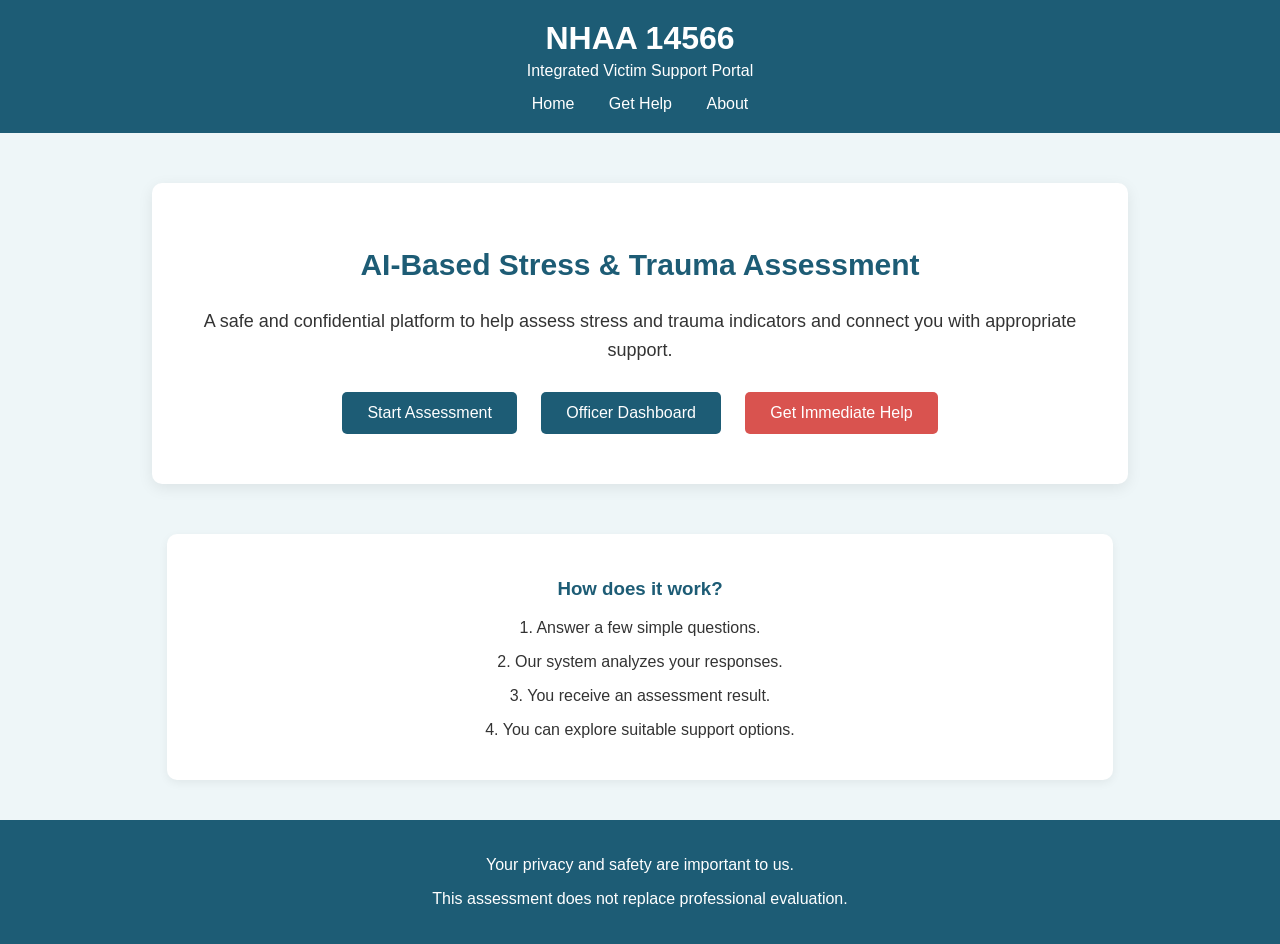
<file: index.html>
<!DOCTYPE html>
<html>
<head>
    <title>NHAA 14566 - Stress Assessment</title>

    <link rel="stylesheet" href="style.css">
</head>

<body>

    <!-- Header -->
    <header>
        <h1>NHAA 14566</h1>
        <p>Integrated Victim Support Portal</p>

        <nav>
            <a href="index.html">Home</a>
            <a href="#">Get Help</a>
            <a href="#">About</a>
        </nav>
    </header>


    <!-- Main Content -->
    <div class="main">

        <h2>AI-Based Stress & Trauma Assessment</h2>

        <p>
            A safe and confidential platform to help assess
            stress and trauma indicators and connect you
            with appropriate support.
        </p>

        <button onclick="goToConsent()">
            Start Assessment
        </button>
        
        <button onclick="goToOfficer()">
            Officer Dashboard
        </button>

        <button class="helpButton" onclick="getHelp()">
            Get Immediate Help
        </button>

    </div>


    <!-- Information Section -->
    <div class="info">

        <h3>How does it work?</h3>

        <p>1. Answer a few simple questions.</p>
        <p>2. Our system analyzes your responses.</p>
        <p>3. You receive an assessment result.</p>
        <p>4. You can explore suitable support options.</p>

    </div>


    <!-- Footer -->
    <footer>
        <p>
            Your privacy and safety are important to us.
        </p>

        <p>
            This assessment does not replace professional evaluation.
        </p>
    </footer>


    <script src="script.js"></script>

</body>
</html>
</file>
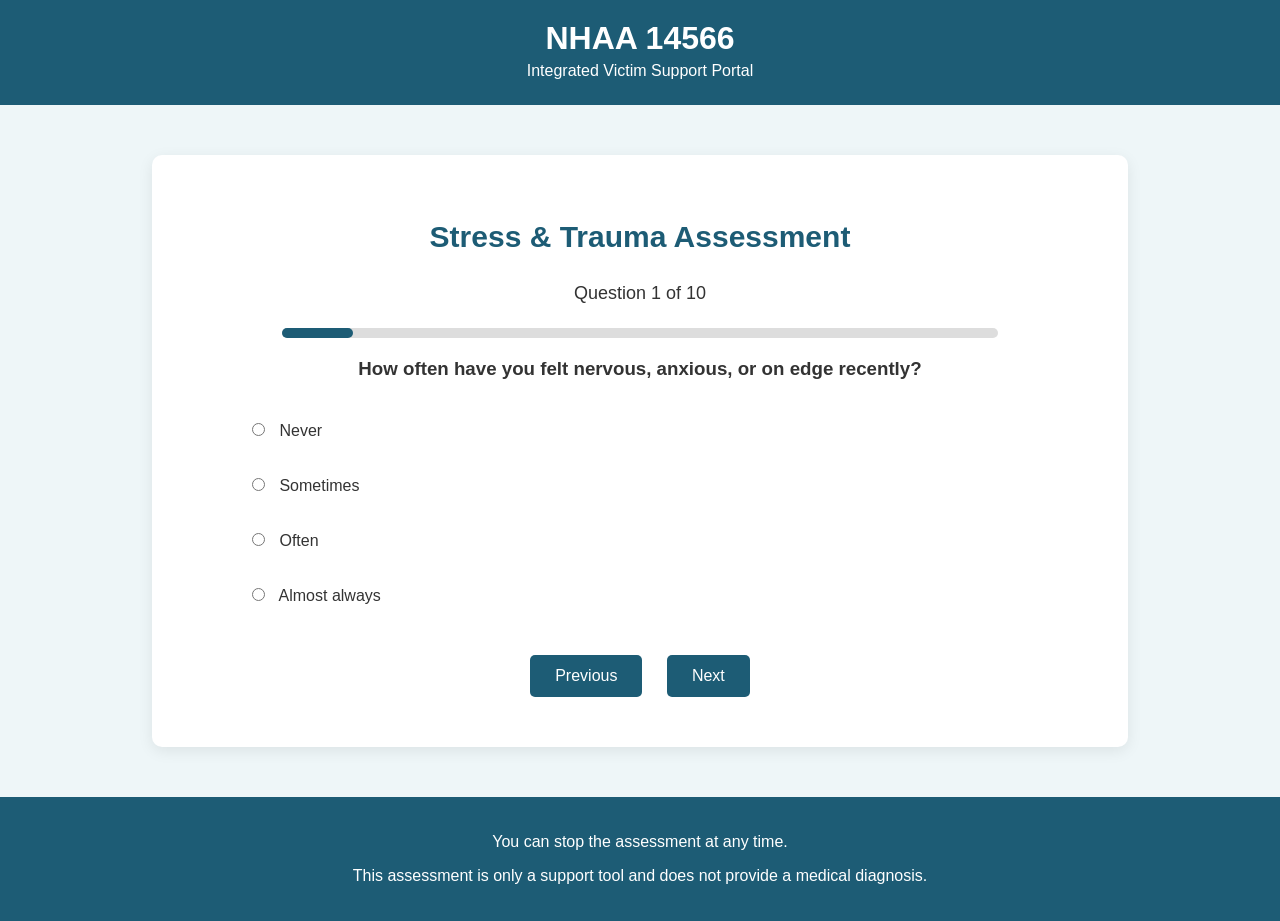
<file: assessment.html>
<!DOCTYPE html>
<html>

<head>

    <title>Stress Assessment</title>

    <link rel="stylesheet" href="style.css">

</head>

<body>

    <header>

        <h1>NHAA 14566</h1>

        <p>Integrated Victim Support Portal</p>

    </header>


    <div class="main">

        <h2>Stress & Trauma Assessment</h2>

        
          <p id="questionNumber">Question 1 of 10</p>

        <!-- Progress Bar -->

        <div class="progress">

            <div class="progressBar"></div>

        </div>


        <!-- Question -->

        <h3 id="question">
          How often have you felt nervous, anxious,
          or on edge recently?
        </h3>


        <!-- Answer Options -->

        <div class="options">

    <label>
        <input type="radio" name="answer" value="0">
        Never
    </label>

    <label>
        <input type="radio" name="answer" value="1">
        Sometimes
    </label>

    <label>
        <input type="radio" name="answer" value="2">
        Often
    </label>

    <label>
        <input type="radio" name="answer" value="3">
        Almost always
    </label>

</div>


        <!-- Buttons -->

        <button onclick="previousQuestion()">
            Previous
        </button>

        <button onclick="nextQuestion()">
            Next
        </button>

    </div>


    <footer>

        <p>
            You can stop the assessment at any time.
        </p>

        <p>
            This assessment is only a support tool and
            does not provide a medical diagnosis.
        </p>

    </footer>


    <script src="script.js"></script>

</body>

</html>
</file>
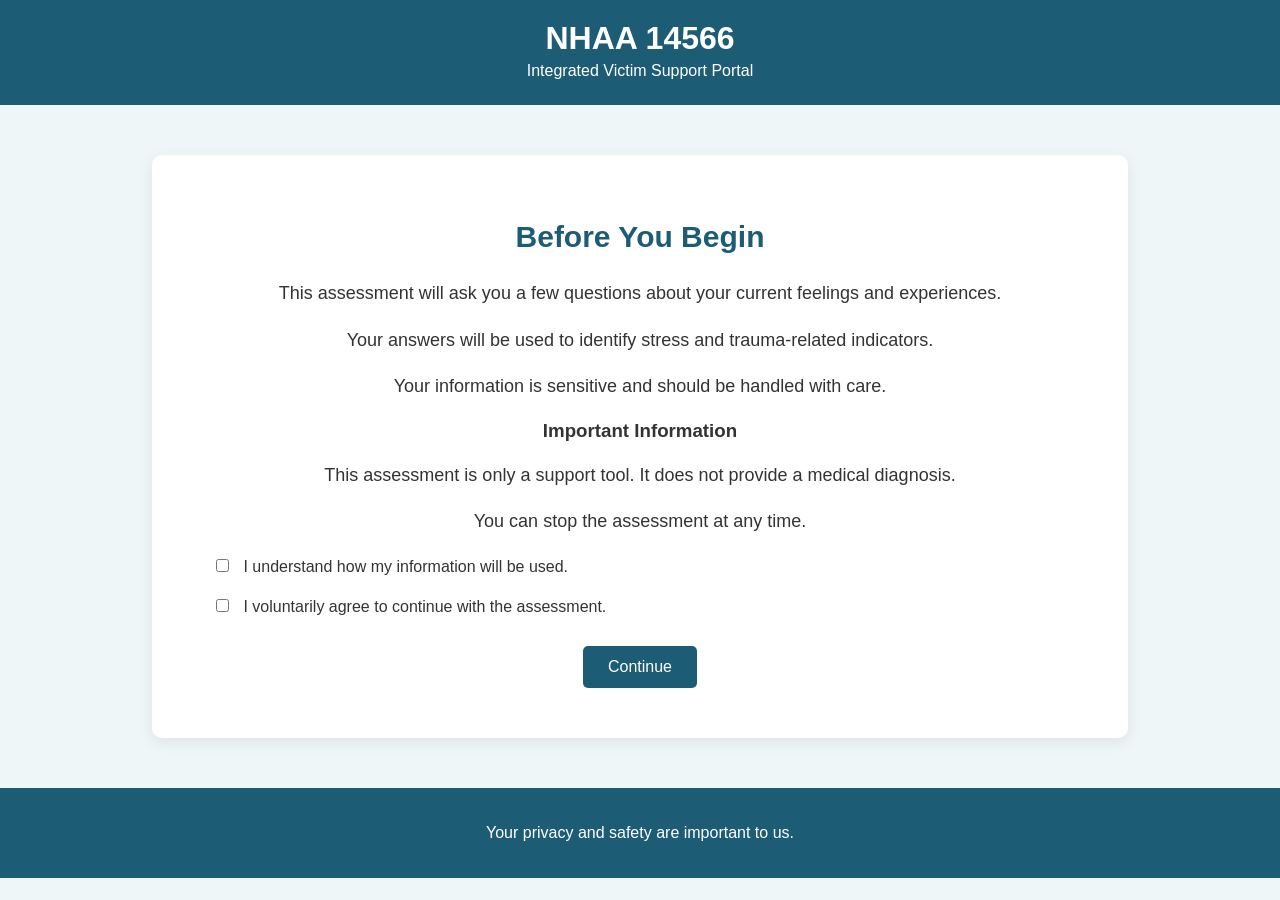
<file: consent.html>
<!DOCTYPE html>
<html>

<head>

    <title>Consent & Privacy</title>

    <link rel="stylesheet" href="style.css">

</head>

<body>

    <header>

        <h1>NHAA 14566</h1>

        <p>Integrated Victim Support Portal</p>

    </header>


    <div class="main">

        <h2>Before You Begin</h2>

        <p>
            This assessment will ask you a few questions
            about your current feelings and experiences.
        </p>

        <p>
            Your answers will be used to identify
            stress and trauma-related indicators.
        </p>

        <p>
            Your information is sensitive and should be
            handled with care.
        </p>


        <h3>Important Information</h3>

        <p>
            This assessment is only a support tool.
            It does not provide a medical diagnosis.
        </p>

        <p>
            You can stop the assessment at any time.
        </p>


        <div class="checkbox">

            <input type="checkbox" id="agree">

            <label for="agree">
                I understand how my information will be used.
            </label>

        </div>


        <div class="checkbox">

            <input type="checkbox" id="continue">

            <label for="continue">
                I voluntarily agree to continue with the assessment.
            </label>

        </div>


        <button onclick="continueAssessment()">

            Continue

        </button>

    </div>


    <footer>

        <p>
            Your privacy and safety are important to us.
        </p>

    </footer>


    <script src="script.js"></script>

</body>

</html>
</file>
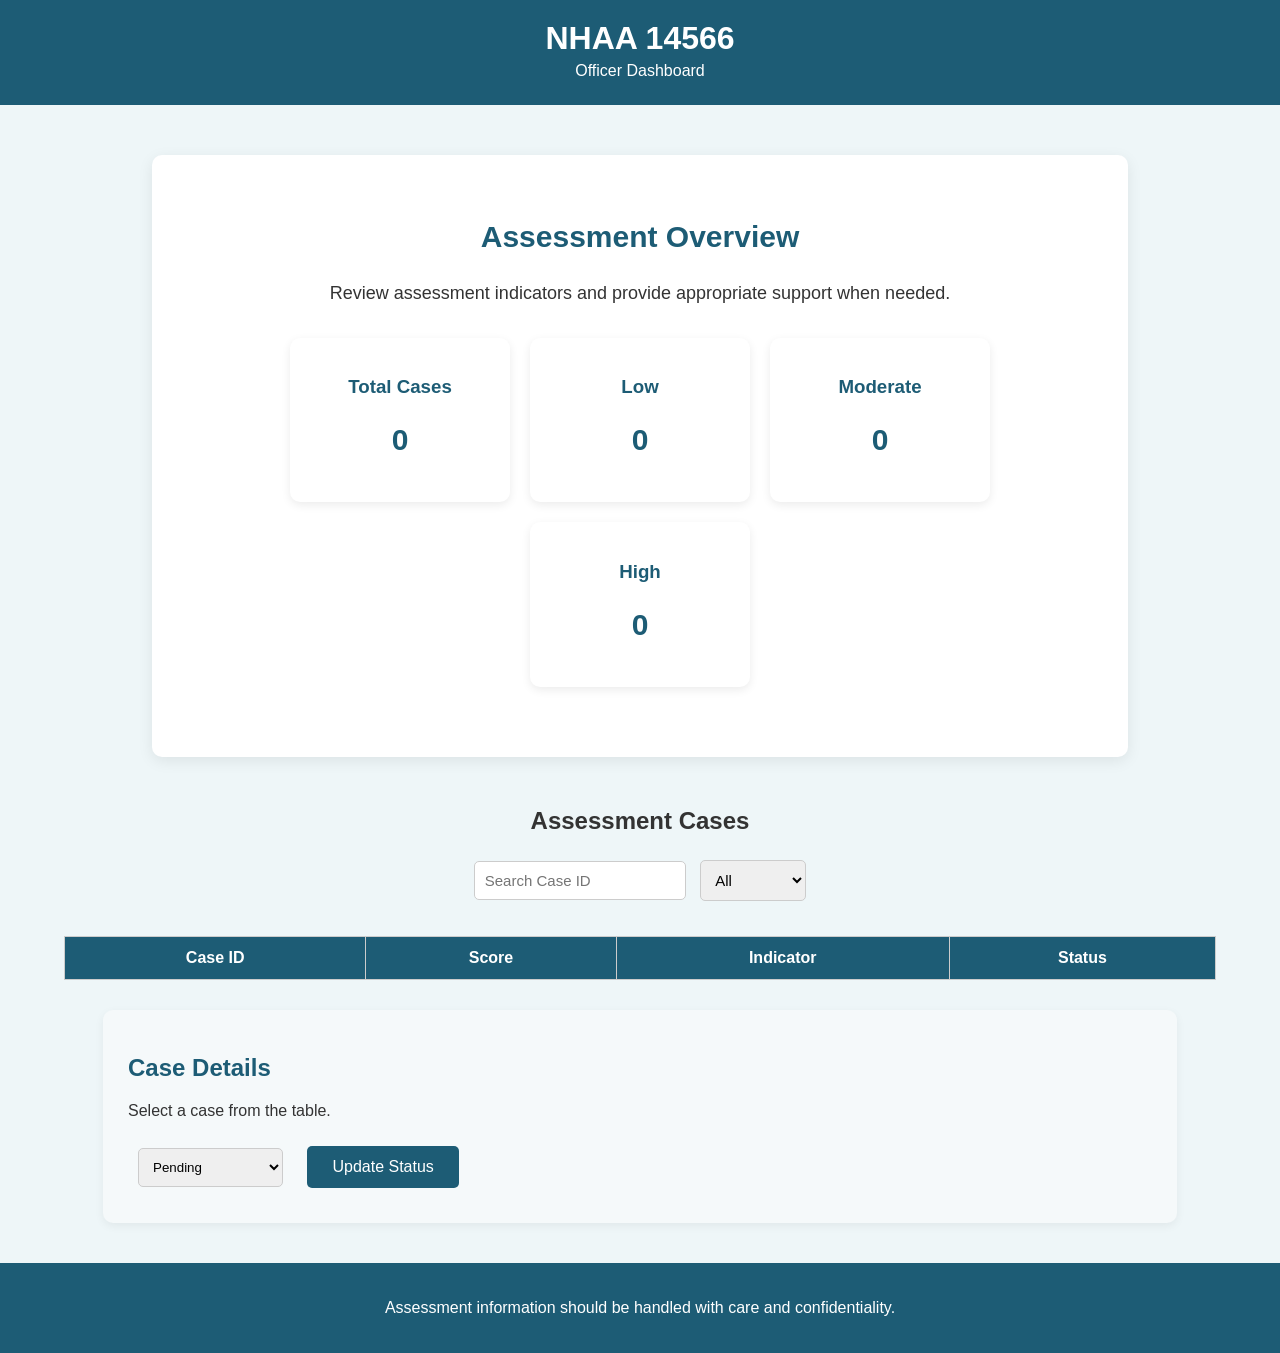
<file: officer.html>
<!DOCTYPE html>
<html>

<head>

    <title>Officer Dashboard</title>

    <link rel="stylesheet" href="style.css">

</head>

<body onload="loadDashboard(); showCases()">

    <header>

        <h1>NHAA 14566</h1>

        <p>Officer Dashboard</p>

    </header>


    <div class="main">

        <h2>Assessment Overview</h2>

        <p>
            Review assessment indicators and provide
            appropriate support when needed.
        </p>

        <div class="dashboardCards">

    <div class="card">
        <h3>Total Cases</h3>
        <h2 id="totalCases">0</h2>
    </div>


    <div class="card">
        <h3>Low</h3>
        <h2 id="lowCases">0</h2>
    </div>


    <div class="card">
        <h3>Moderate</h3>
        <h2 id="moderateCases">0</h2>
    </div>


    <div class="card">
        <h3>High</h3>
        <h2 id="highCases">0</h2>
    </div>

    </div>

    </div>
    <h2>Assessment Cases</h2>

    <div class="filters">

    <input
        type="text"
        id="searchCase"
        placeholder="Search Case ID"
        onkeyup="filterCases()"
    >

    <select id="levelFilter" onchange="filterCases()">

        <option value="All">All</option>
        <option value="Low">Low</option>
        <option value="Moderate">Moderate</option>
        <option value="High">High</option>

    </select>

</div>

<table class="caseTable">

    <tr>
        <th>Case ID</th>
        <th>Score</th>
        <th>Indicator</th>
        <th>Status</th>
    </tr>

    <tbody id="caseTableBody">

    </tbody>

</table>
<div class="caseDetails">

    <h2>Case Details</h2>

    <p id="caseId">
        Select a case from the table.
    </p>

    <p id="caseScore"></p>

    <p id="caseLevel"></p>

    <p id="caseStatus"></p>

    <p id="caseAdvice"></p>

    <select id="statusChange">

        <option value="Pending">Pending</option>
        <option value="Reviewed">Reviewed</option>
        <option value="Support Provided">Support Provided</option>

    </select>

    <button onclick="updateStatus()">
        Update Status
    </button>

</div>

    <footer>

        <p>
            Assessment information should be handled
            with care and confidentiality.
        </p>

    </footer>
    <script src="script.js"></script>

</body>

</html>
</file>
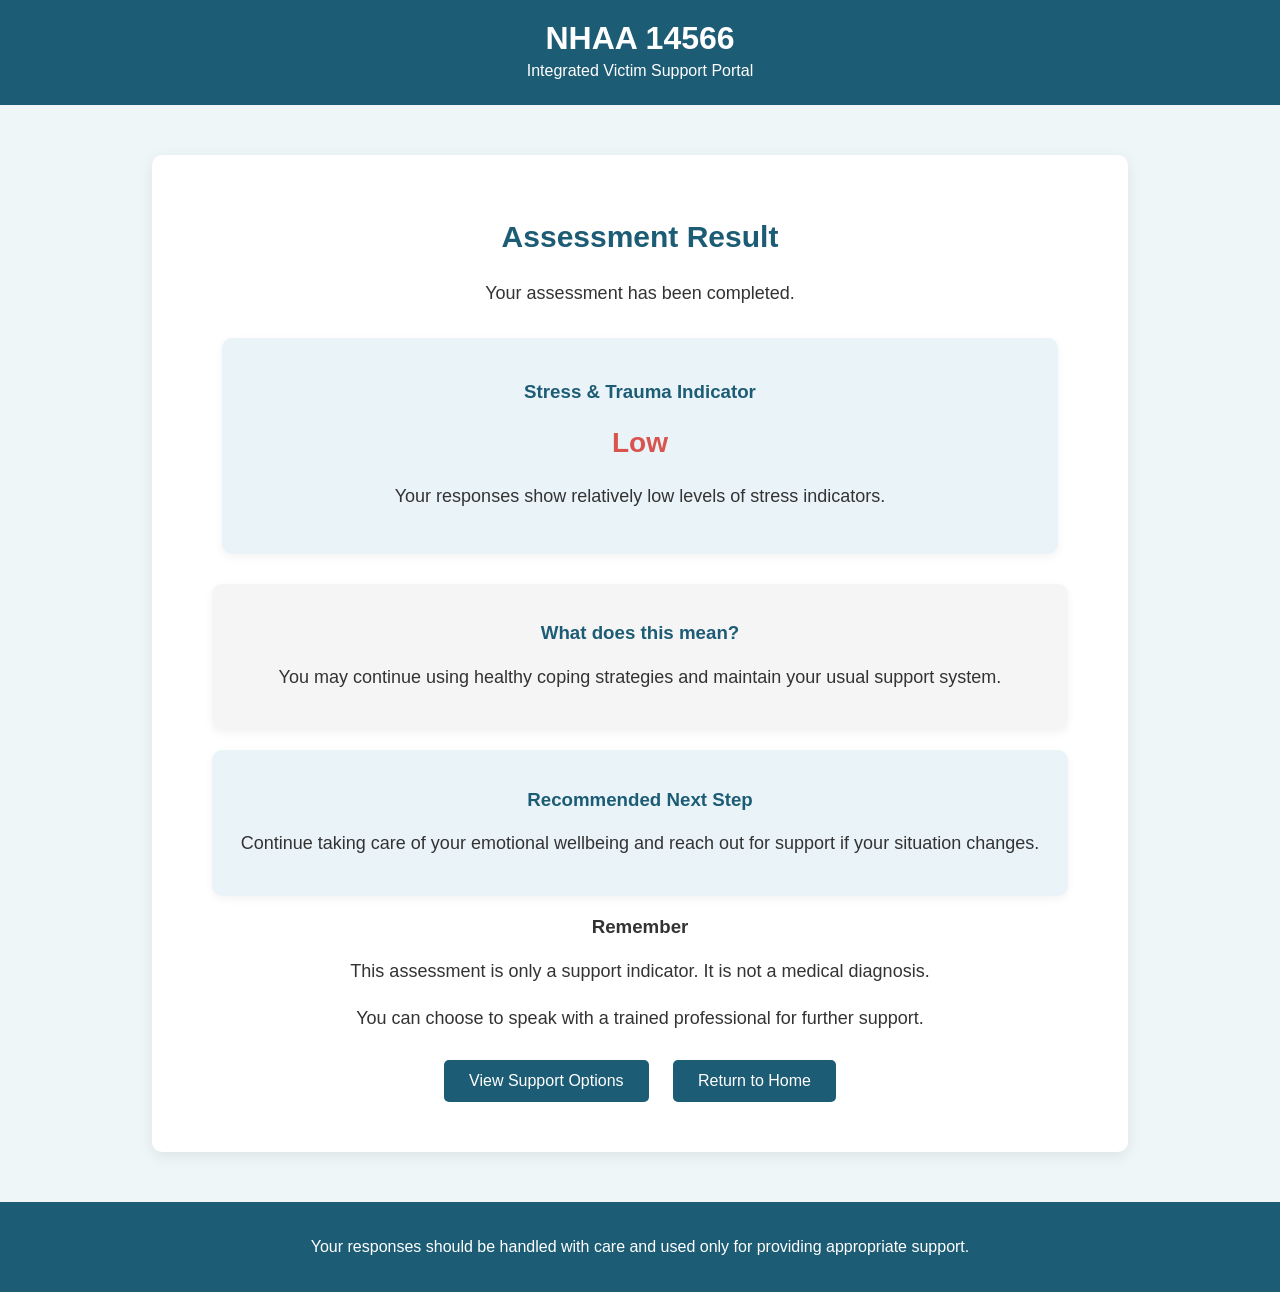
<file: result.html>
<!DOCTYPE html>
<html>

<head>

    <title>Assessment Result</title>

    <link rel="stylesheet" href="style.css">

</head>

<body onload="calculateResult()">

    <header>

        <h1>NHAA 14566</h1>

        <p>Integrated Victim Support Portal</p>

    </header>


    <div class="main">

        <h2>Assessment Result</h2>

        <p>
            Your assessment has been completed.
        </p>


        <div class="resultBox">

            <h3>Stress & Trauma Indicator</h3>

            <h2 id="resultLevel">Moderate</h2>

            <p id="resultMessage">
                Your responses indicate some signs of
                stress or emotional difficulty.
            </p>

        </div>


        <div class="adviceBox">

            <h3>What does this mean?</h3>

            <p id="resultAdvice">
                Your responses may indicate that you
                are experiencing some emotional difficulty.
            </p>

        </div>


        <div class="nextBox">

            <h3>Recommended Next Step</h3>

            <p id="nextStep">
                Consider speaking with a trained support professional.
            </p>

        </div>


        <h3>Remember</h3>

        <p>
            This assessment is only a support indicator.
            It is not a medical diagnosis.
        </p>

        <p>
            You can choose to speak with a trained
            professional for further support.
        </p>


        <button onclick="goToSupport()">
            View Support Options
        </button>


        <button onclick="goHome()">
            Return to Home
        </button>

    </div>


    <footer>

        <p>
            Your responses should be handled with care
            and used only for providing appropriate support.
        </p>

    </footer>


    <script src="script.js"></script>

</body>

</html>
</file>
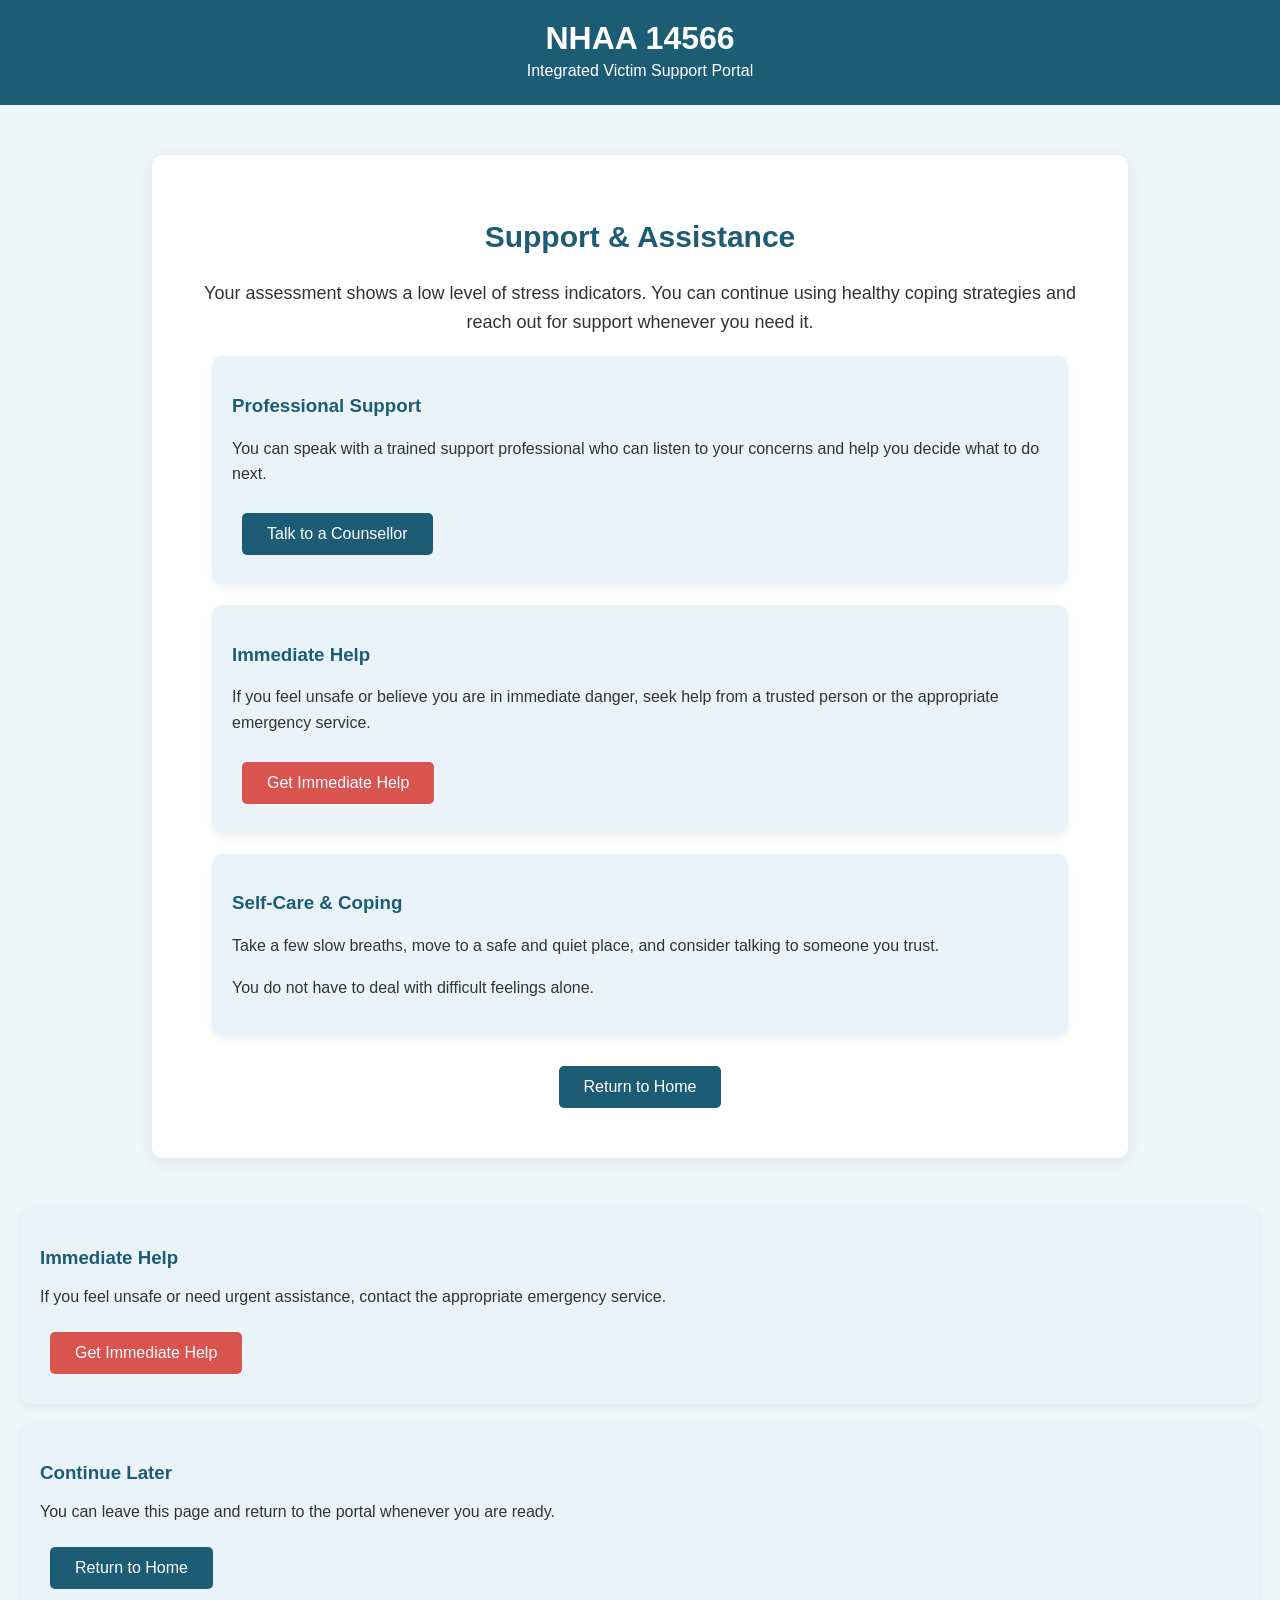
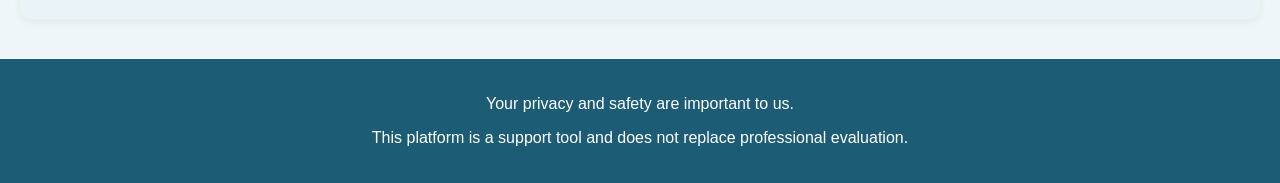
<file: support.html>
<!DOCTYPE html>
<html>

<head>

    <title>Support Options</title>

    <link rel="stylesheet" href="style.css">

</head>

<body onload="showSupportMessage()">

    <!-- Header -->

    <header>

        <h1>NHAA 14566</h1>

        <p>Integrated Victim Support Portal</p>

    </header>


    <!-- Main Content -->

    <div class="main">

    <h2>Support & Assistance</h2>

    <p id="supportMessage">
        Based on your assessment, here are some support options for you.
    </p>


    <div class="supportBox">

        <h3>Professional Support</h3>

        <p>
            You can speak with a trained support professional
            who can listen to your concerns and help you decide
            what to do next.
        </p>

        <button onclick="contactCounsellor()">
            Talk to a Counsellor
        </button>

    </div>


    <div class="supportBox">

        <h3>Immediate Help</h3>

        <p>
            If you feel unsafe or believe you are in immediate
            danger, seek help from a trusted person or the
            appropriate emergency service.
        </p>

        <button class="helpButton" onclick="getHelp()">
            Get Immediate Help
        </button>

    </div>


    <div class="supportBox">

        <h3>Self-Care & Coping</h3>

        <p>
            Take a few slow breaths, move to a safe and quiet
            place, and consider talking to someone you trust.
        </p>

        <p>
            You do not have to deal with difficult feelings alone.
        </p>

    </div>


    <button onclick="goHome()">
        Return to Home
    </button>

</div>


        <!-- Support Option 2 -->

        <div class="supportBox">

            <h3>Immediate Help</h3>

            <p>
                If you feel unsafe or need urgent assistance,
                contact the appropriate emergency service.
            </p>

            <button class="helpButton" onclick="getHelp()">
                Get Immediate Help
            </button>

        </div>


        <!-- Support Option 3 -->

        <div class="supportBox">

            <h3>Continue Later</h3>

            <p>
                You can leave this page and return to the
                portal whenever you are ready.
            </p>

            <button onclick="goHome()">
                Return to Home
            </button>

        </div>

    </div>


    <!-- Footer -->

    <footer>

        <p>
            Your privacy and safety are important to us.
        </p>

        <p>
            This platform is a support tool and does not
            replace professional evaluation.
        </p>

    </footer>


    <script src="script.js"></script>

</body>

</html>
</file>
<file: style.css>
body {
    margin: 0;
    font-family: Arial;
    background-color: #eaf4f8;
    text-align: center;
}


/* Header */
header {
    background-color: #1d5c75;
    color: white;
    padding: 20px;
}

header h1 {
    margin: 0;
}

header p {
    margin: 5px;
}

nav {
    margin-top: 15px;
}

nav a {
    color: white;
    text-decoration: none;
    margin: 15px;
}


/* Main section */
.main {
    background-color: white;
    width: 70%;
    margin: 50px auto;
    padding: 40px;
    border-radius: 10px;
}

.main h2 {
    color: #1d5c75;
    font-size: 30px;
}

.main p {
    font-size: 18px;
    line-height: 1.6;
}


/* Buttons */
button {
    background-color: #1d5c75;
    color: white;
    border: none;
    padding: 12px 25px;
    margin: 10px;
    font-size: 16px;
    border-radius: 5px;
    cursor: pointer;
}

button:hover {
    background-color: #15475b;
}


.helpButton {
    background-color: #d9534f;
}

.helpButton:hover {
    background-color: #b52b27;
}


/* Information section */
.info {
    background-color: white;
    width: 70%;
    margin: 30px auto;
    padding: 25px;
    border-radius: 10px;
}

.info h3 {
    color: #1d5c75;
}

.info p {
    font-size: 16px;
}


/* Footer */
footer {
    background-color: #1d5c75;
    color: white;
    padding: 20px;
    margin-top: 40px;
}
.checkbox {
    margin: 20px;
    text-align: left;
}

.checkbox input {
    margin-right: 10px;
}
/* Assessment */

.progress {
    width: 80%;
    height: 10px;
    background-color: #ddd;
    margin: 20px auto;
    border-radius: 5px;
}

.progressBar {
    width: 10%;
    height: 10px;
    background-color: #1d5c75;
    border-radius: 5px;
}


.options {
    margin: 30px;
    text-align: left;
}


.options label {
    display: block;
    margin: 15px;
    padding: 10px;
}


.options input {
    margin-right: 10px;
}
/* Result */

.resultBox {
    background-color: #eaf4f8;
    padding: 25px;
    margin: 30px;
    border-radius: 10px;
}

.resultBox h3 {
    color: #1d5c75;
}

.resultBox h2 {
    color: #d9534f;
    font-size: 28px;
}
/* Support */

.supportBox {
    background-color: #eaf4f8;
    padding: 20px;
    margin: 20px;
    border-radius: 10px;
}

.supportBox h3 {
    color: #1d5c75;
}

.supportBox p {
    font-size: 16px;
}
.adviceBox {
    background-color: #f5f5f5;
    padding: 20px;
    margin: 20px;
    border-radius: 10px;
}

.adviceBox h3 {
    color: #1d5c75;
}

.nextBox {
    background-color: #eaf4f8;
    padding: 20px;
    margin: 20px;
    border-radius: 10px;
}

.nextBox h3 {
    color: #1d5c75;
}
.caseTable {
    width: 90%;
    margin: 30px auto;
    border-collapse: collapse;
}

.caseTable th,
.caseTable td {
    border: 1px solid #ccc;
    padding: 12px;
    text-align: center;
}

.caseTable th {
    background-color: #1d5c75;
    color: white;
}
/* FINAL DESIGN IMPROVEMENTS */

body {
    background-color: #eef6f8;
    color: #333;
}

.main {
    box-shadow: 0 4px 15px rgba(0, 0, 0, 0.08);
}

button {
    transition: 0.2s;
}

button:hover {
    transform: translateY(-2px);
}

.info {
    box-shadow: 0 3px 10px rgba(0, 0, 0, 0.06);
}

.supportBox {
    box-shadow: 0 3px 10px rgba(0, 0, 0, 0.06);
    text-align: left;
}

.resultBox,
.adviceBox,
.nextBox {
    box-shadow: 0 3px 10px rgba(0, 0, 0, 0.05);
}

.dashboardCards {
    display: flex;
    justify-content: center;
    gap: 20px;
    flex-wrap: wrap;
    margin: 30px;
}

.card {
    background-color: white;
    width: 180px;
    padding: 20px;
    border-radius: 10px;
    box-shadow: 0 3px 10px rgba(0, 0, 0, 0.08);
}

.card h3 {
    color: #1d5c75;
}

.card h2 {
    font-size: 30px;
}

.caseTable tr:hover {
    background-color: #eef6f8;
    cursor: pointer;
}

.filters {
    margin: 20px;
}

.filters input,
.filters select {
    padding: 10px;
    margin: 5px;
    border: 1px solid #ccc;
    border-radius: 5px;
    font-size: 15px;
}

.caseDetails {
    background-color: #f5f9fa;
    padding: 25px;
    margin: 30px auto;
    width: 80%;
    border-radius: 10px;
    text-align: left;
    box-shadow: 0 3px 10px rgba(0, 0, 0, 0.06);
}

.caseDetails h2 {
    color: #1d5c75;
}

.caseDetails select {
    padding: 10px;
    margin: 10px;
    border-radius: 5px;
    border: 1px solid #ccc;
}
</file>
